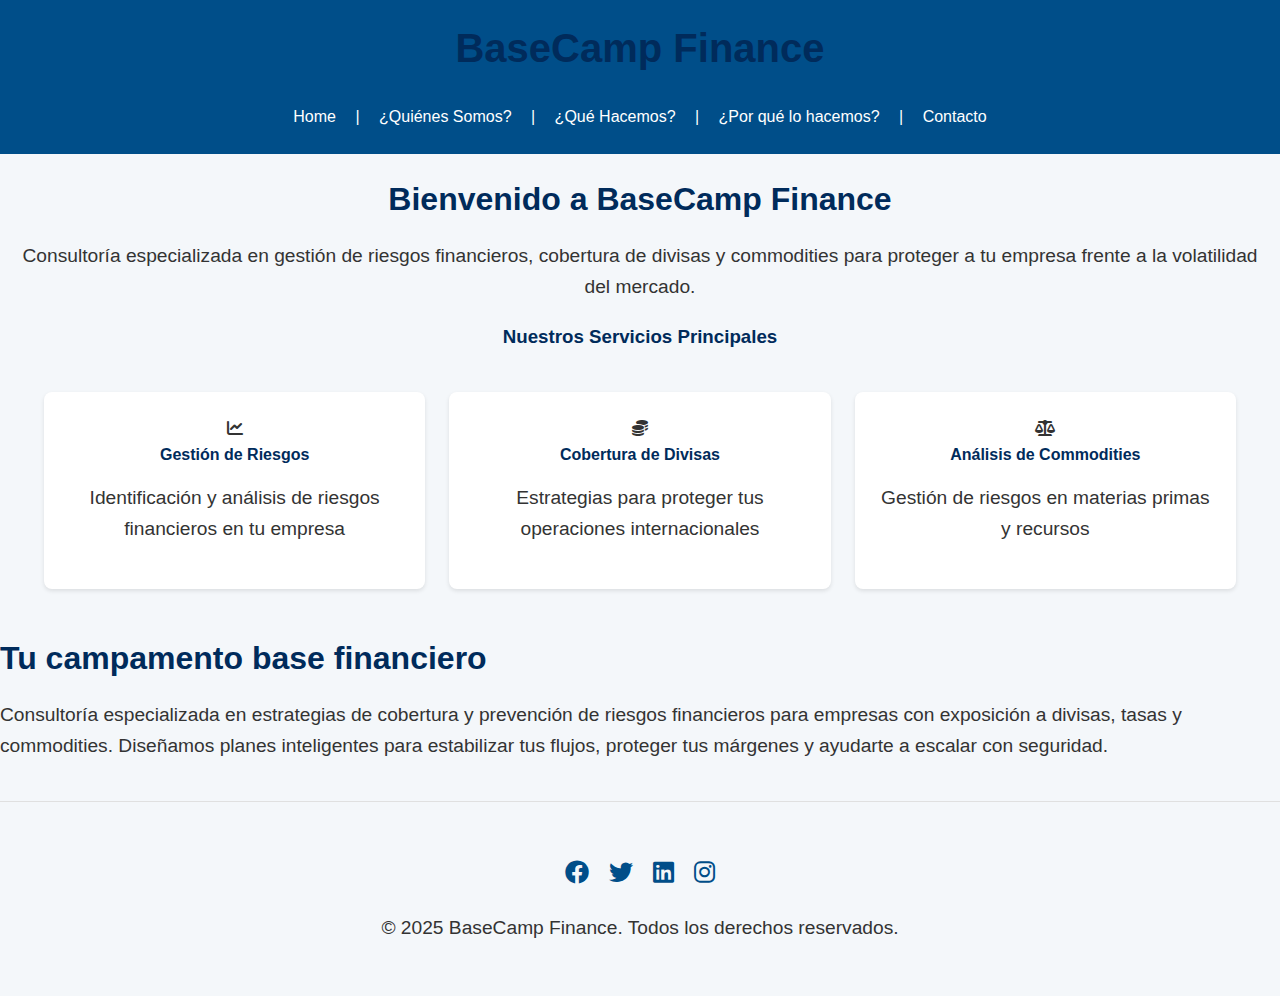
<file: Adan Covarubias 1ra entrega/pages/index.html>
<!DOCTYPE html>
<html lang='es'>
<head>
    <meta charset='UTF-8'>
    <title>BaseCamp Finance</title>
    <link rel="stylesheet" href="https://cdnjs.cloudflare.com/ajax/libs/font-awesome/6.0.0/css/all.min.css">
    <link rel='stylesheet' href='../css/styles.css'>
</head>
<body>
    <header>
        <h1>BaseCamp Finance</h1>
         <!-- Estos son enlaces relativos -->
        <nav>
            <a href='index.html'>Home</a> | 
            <a href='quienes_somos.html'>¿Quiénes Somos?</a> | 
            <a href='que_hacemos.html'>¿Qué Hacemos?</a> | 
            <a href='por_que_lo_hacemos.html'>¿Por qué lo hacemos?</a> | 
            <a href='contacto.html'>Contacto</a>
        </nav>
    </header>
    <main>
        <h2>Bienvenido a BaseCamp Finance</h2>
        <p>Consultoría especializada en gestión de riesgos financieros, cobertura de divisas y commodities para proteger a tu empresa frente a la volatilidad del mercado.</p>
        
        <section class="services-overview">
            <h3>Nuestros Servicios Principales</h3>
            <div class="services-grid">
                <div class="service-card">
                    <i class="fas fa-chart-line"></i>
                    <h4>Gestión de Riesgos</h4>
                    <p>Identificación y análisis de riesgos financieros en tu empresa</p>
                </div>
                <div class="service-card">
                    <i class="fas fa-coins"></i>
                    <h4>Cobertura de Divisas</h4>
                    <p>Estrategias para proteger tus operaciones internacionales</p>
                </div>
                <div class="service-card">
                    <i class="fas fa-balance-scale"></i>
                    <h4>Análisis de Commodities</h4>
                    <p>Gestión de riesgos en materias primas y recursos</p>
                </div>
            </div>
        </section>
    </main>
    
    <section>
        <h2>Tu campamento base financiero</h2>
        <p>Consultoría especializada en estrategias de cobertura y prevención de riesgos financieros para empresas con exposición a divisas, tasas y commodities. Diseñamos planes inteligentes para estabilizar tus flujos, proteger tus márgenes y ayudarte a escalar con seguridad.</p>
      </section>
      <footer>
        <div class="footer-content">
            <div class="social-icons">
                <a href="https://facebook.com/basecampfinance" target="_blank"><i class="fab fa-facebook"></i></a>
                <a href="https://twitter.com/basecampfinance" target="_blank"><i class="fab fa-twitter"></i></a>
                <a href="https://linkedin.com/company/basecampfinance" target="_blank"><i class="fab fa-linkedin"></i></a>
                <a href="https://instagram.com/basecampfinance" target="_blank"><i class="fab fa-instagram"></i></a>
            </div>
            <p>&copy; 2025 BaseCamp Finance. Todos los derechos reservados.</p>
        </div>
    </footer>
</body>
</html>
</file>
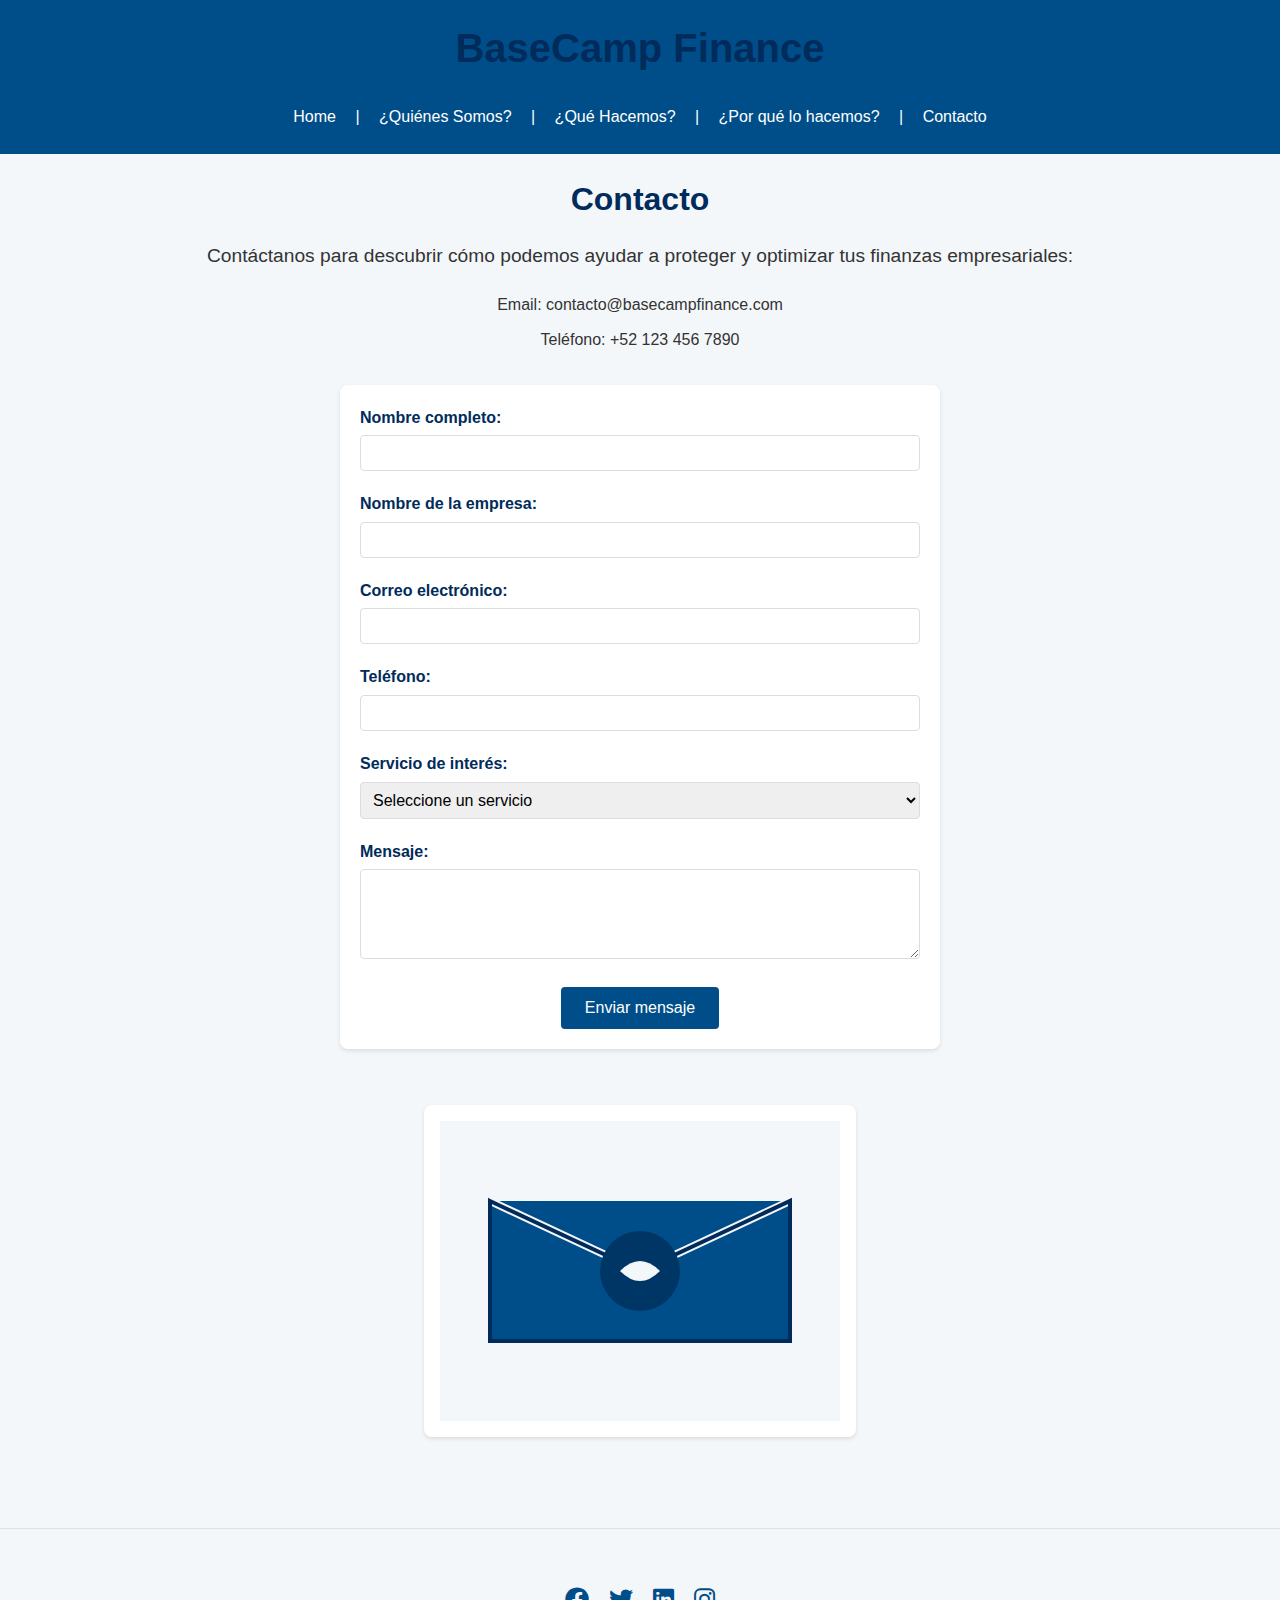
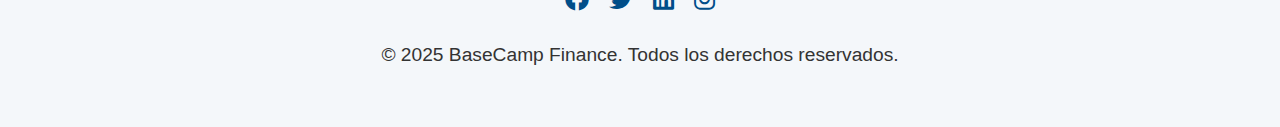
<file: Adan Covarubias 1ra entrega/pages/contacto.html>
<!DOCTYPE html>
<html lang='es'>
<head>
    <meta charset='UTF-8'>
    <title>Contacto</title>
    <link rel="stylesheet" href="https://cdnjs.cloudflare.com/ajax/libs/font-awesome/6.0.0/css/all.min.css">
    <link rel='stylesheet' href='../css/styles.css'>
</head>
<body>
    <header>
        <h1>BaseCamp Finance</h1>
        <nav>
            <a href='index.html'>Home</a> | 
            <a href='quienes_somos.html'>¿Quiénes Somos?</a> | 
            <a href='que_hacemos.html'>¿Qué Hacemos?</a> | 
            <a href='por_que_lo_hacemos.html'>¿Por qué lo hacemos?</a> | 
            <a href='contacto.html'>Contacto</a>
        </nav>
    </header>
    <main>
        <h2>Contacto</h2>
        <p>Contáctanos para descubrir cómo podemos ayudar a proteger y optimizar tus finanzas empresariales:</p>
        <ul>
            <li>Email: contacto@basecampfinance.com</li>
            <li>Teléfono: +52 123 456 7890</li>
        </ul>
        
        <form action="#" method="POST" class="formulario-contacto">
            <div class="form-grupo">
                <label for="nombre">Nombre completo:</label>
                <input type="text" id="nombre" name="nombre" required>
            </div>

            <div class="form-grupo">
                <label for="empresa">Nombre de la empresa:</label>
                <input type="text" id="empresa" name="empresa" required>
            </div>

            <div class="form-grupo">
                <label for="email">Correo electrónico:</label>
                <input type="email" id="email" name="email" required>
            </div>

            <div class="form-grupo">
                <label for="telefono">Teléfono:</label>
                <input type="tel" id="telefono" name="telefono">
            </div>

            <div class="form-grupo">
                <label for="servicio">Servicio de interés:</label>
                <select id="servicio" name="servicio" required>
                    <option value="">Seleccione un servicio</option>
                    <option value="cobertura_divisas">Cobertura de divisas</option>
                    <option value="gestion_riesgos">Gestión de riesgos financieros</option>
                    <option value="commodities">Cobertura de commodities</option>
                    <option value="asesoria">Asesoría financiera general</option>
                </select>
            </div>

            <div class="form-grupo">
                <label for="mensaje">Mensaje:</label>
                <textarea id="mensaje" name="mensaje" rows="4" required></textarea>
            </div>

            <button type="submit" class="boton-enviar">Enviar mensaje</button>
        </form>

        <img src='../images/contacto.svg' alt='Imagen de contacto'>
    </main>
    <footer>
        <div class="footer-content">
            <div class="social-icons">
                <a href="https://facebook.com/basecampfinance" target="_blank"><i class="fab fa-facebook"></i></a>
                <a href="https://twitter.com/basecampfinance" target="_blank"><i class="fab fa-twitter"></i></a>
                <a href="https://linkedin.com/company/basecampfinance" target="_blank"><i class="fab fa-linkedin"></i></a>
                <a href="https://instagram.com/basecampfinance" target="_blank"><i class="fab fa-instagram"></i></a>
            </div>
            <p>&copy; 2025 BaseCamp Finance. Todos los derechos reservados.</p>
        </div>
    </footer>
</body>
</html>
</file>
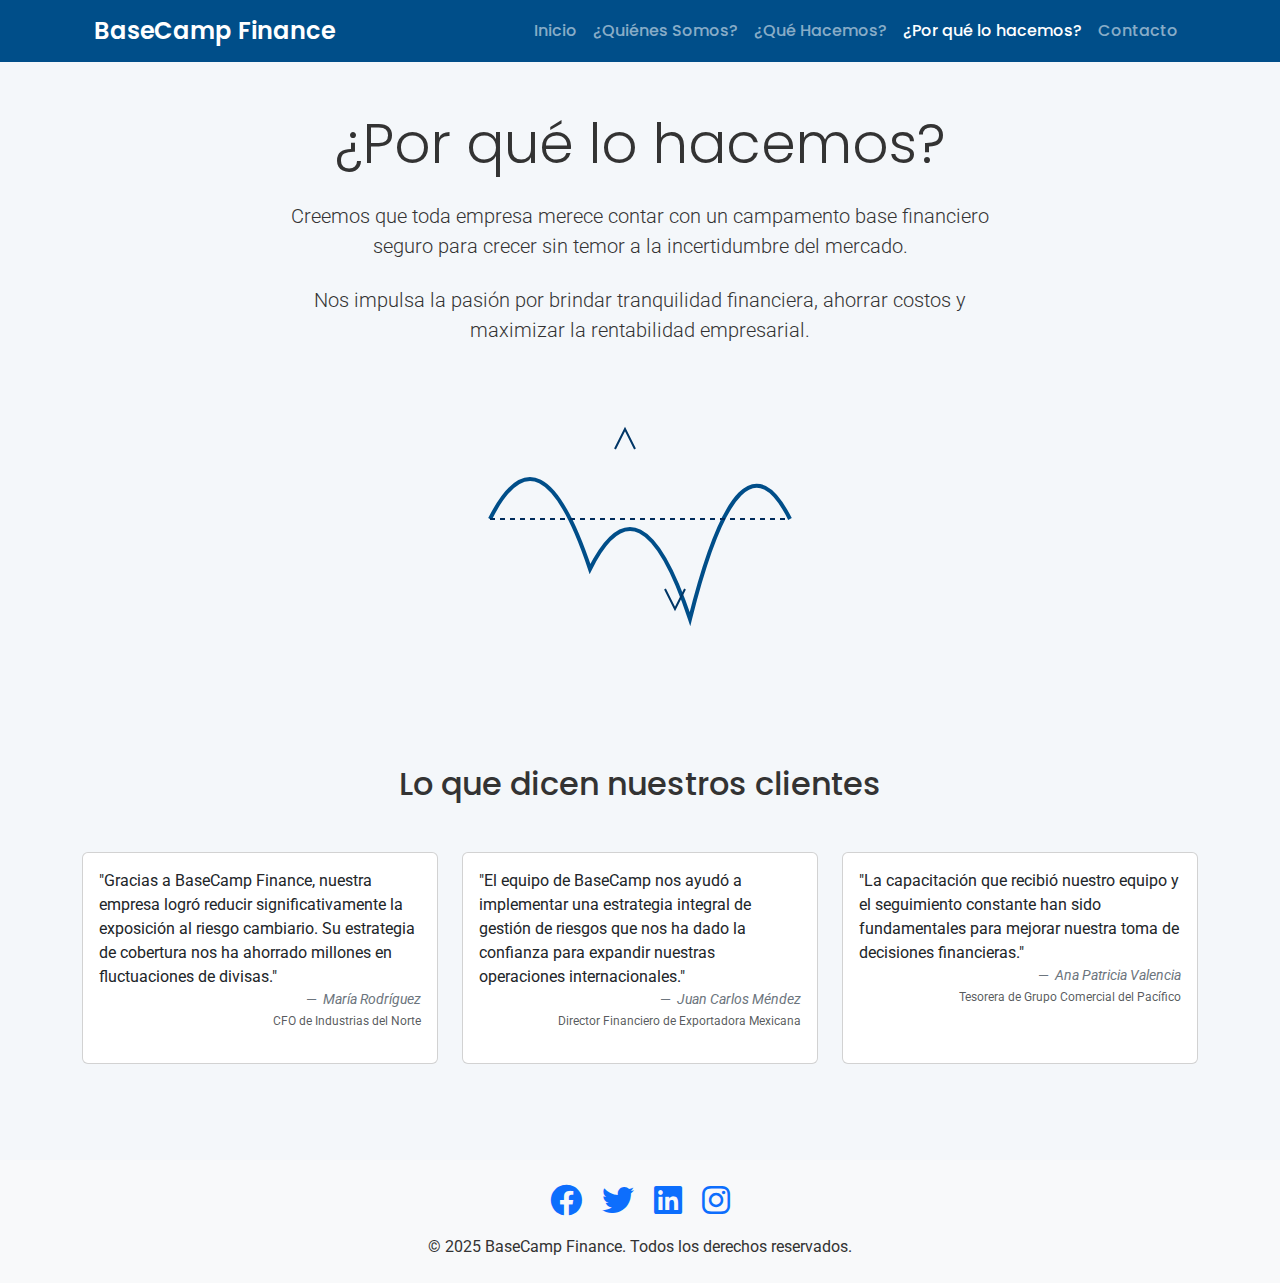
<file: Adan Covarubias 1ra entrega/pages/por_que_lo_hacemos.html>
<!DOCTYPE html>
<html lang='es'>
<head>
    <meta charset='UTF-8'>
    <meta name="viewport" content="width=device-width, initial-scale=1">
    <title>¿Por qué lo hacemos?</title>
    <!-- Bootstrap CSS -->
    <link href="https://cdn.jsdelivr.net/npm/bootstrap@5.3.0/dist/css/bootstrap.min.css" rel="stylesheet">
    <!-- Font Awesome -->
    <link rel="stylesheet" href="https://cdnjs.cloudflare.com/ajax/libs/font-awesome/6.0.0/css/all.min.css">
    <!-- Custom CSS -->
    <link rel='stylesheet' href='../pages/styles.css'>
</head>
<body>
    <header class="bg-primary">
        <div class="container">
            <nav class="navbar navbar-expand-lg navbar-dark">
                <div class="container-fluid">
                    <a class="navbar-brand" href="../index.html">BaseCamp Finance</a>
                    <button class="navbar-toggler" type="button" data-bs-toggle="collapse" data-bs-target="#navbarNav" aria-controls="navbarNav" aria-expanded="false" aria-label="Toggle navigation">
                        <span class="navbar-toggler-icon"></span>
                    </button>
                    <div class="collapse navbar-collapse" id="navbarNav">
                        <ul class="navbar-nav ms-auto">
                            <li class="nav-item"><a class="nav-link" href="../index.html">Inicio</a></li>
                            <li class="nav-item"><a class="nav-link" href="quienes_somos.html">¿Quiénes Somos?</a></li>
                            <li class="nav-item"><a class="nav-link" href="que_hacemos.html">¿Qué Hacemos?</a></li>
                            <li class="nav-item"><a class="nav-link active" href="por_que_lo_hacemos.html">¿Por qué lo hacemos?</a></li>
                            <li class="nav-item"><a class="nav-link" href="contacto.html">Contacto</a></li>
                        </ul>
                    </div>
                </div>
            </nav>
        </div>
    </header>

    <main class="container py-5">
        <section class="text-center mb-5">
            <h1 class="display-4 mb-4">¿Por qué lo hacemos?</h1>
            <div class="row justify-content-center">
                <div class="col-lg-8">
                    <p class="lead mb-4">Creemos que toda empresa merece contar con un campamento base financiero seguro para crecer sin temor a la incertidumbre del mercado.</p>
                    <p class="lead mb-4">Nos impulsa la pasión por brindar tranquilidad financiera, ahorrar costos y maximizar la rentabilidad empresarial.</p>
                </div>
            </div>
            <img src='../images/mercado_volatil.svg' alt='Imagen que simboliza volatilidad del mercado y seguridad financiera' class="img-fluid mb-5">
        </section>

        <section class="testimonials">
            <h2 class="text-center mb-5">Lo que dicen nuestros clientes</h2>
            
            <div class="row g-4">
                <div class="col-lg-4">
                    <div class="card h-100">
                        <div class="card-body">
                            <blockquote class="card-text mb-3">
                                "Gracias a BaseCamp Finance, nuestra empresa logró reducir significativamente la exposición al riesgo cambiario. Su estrategia de cobertura nos ha ahorrado millones en fluctuaciones de divisas."
                            </blockquote>
                            <footer class="blockquote-footer text-end">
                                <cite title="Autor">María Rodríguez</cite>
                                <br>
                                <small class="text-muted">CFO de Industrias del Norte</small>
                            </footer>
                        </div>
                    </div>
                </div>

                <div class="col-lg-4">
                    <div class="card h-100">
                        <div class="card-body">
                            <blockquote class="card-text mb-3">
                                "El equipo de BaseCamp nos ayudó a implementar una estrategia integral de gestión de riesgos que nos ha dado la confianza para expandir nuestras operaciones internacionales."
                            </blockquote>
                            <footer class="blockquote-footer text-end">
                                <cite title="Autor">Juan Carlos Méndez</cite>
                                <br>
                                <small class="text-muted">Director Financiero de Exportadora Mexicana</small>
                            </footer>
                        </div>
                    </div>
                </div>

                <div class="col-lg-4">
                    <div class="card h-100">
                        <div class="card-body">
                            <blockquote class="card-text mb-3">
                                "La capacitación que recibió nuestro equipo y el seguimiento constante han sido fundamentales para mejorar nuestra toma de decisiones financieras."
                            </blockquote>
                            <footer class="blockquote-footer text-end">
                                <cite title="Autor">Ana Patricia Valencia</cite>
                                <br>
                                <small class="text-muted">Tesorera de Grupo Comercial del Pacífico</small>
                            </footer>
                        </div>
                    </div>
                </div>
            </div>
        </section>
    </main>

    <footer class="bg-light mt-5 py-4">
        <div class="container">
            <div class="row justify-content-center">
                <div class="col-md-8 text-center">
                    <div class="social-icons mb-3">
                        <a href="https://facebook.com/basecampfinance" class="mx-2" target="_blank"><i class="fab fa-facebook fa-2x"></i></a>
                        <a href="https://twitter.com/basecampfinance" class="mx-2" target="_blank"><i class="fab fa-twitter fa-2x"></i></a>
                        <a href="https://linkedin.com/company/basecampfinance" class="mx-2" target="_blank"><i class="fab fa-linkedin fa-2x"></i></a>
                        <a href="https://instagram.com/basecampfinance" class="mx-2" target="_blank"><i class="fab fa-instagram fa-2x"></i></a>
                    </div>
                    <p class="mb-0">&copy; 2025 BaseCamp Finance. Todos los derechos reservados.</p>
                </div>
            </div>
        </div>
    </footer>

    <!-- Bootstrap Bundle with Popper -->
    <script src="https://cdn.jsdelivr.net/npm/bootstrap@5.3.0/dist/js/bootstrap.bundle.min.js"></script>
</body>
</html>
</file>
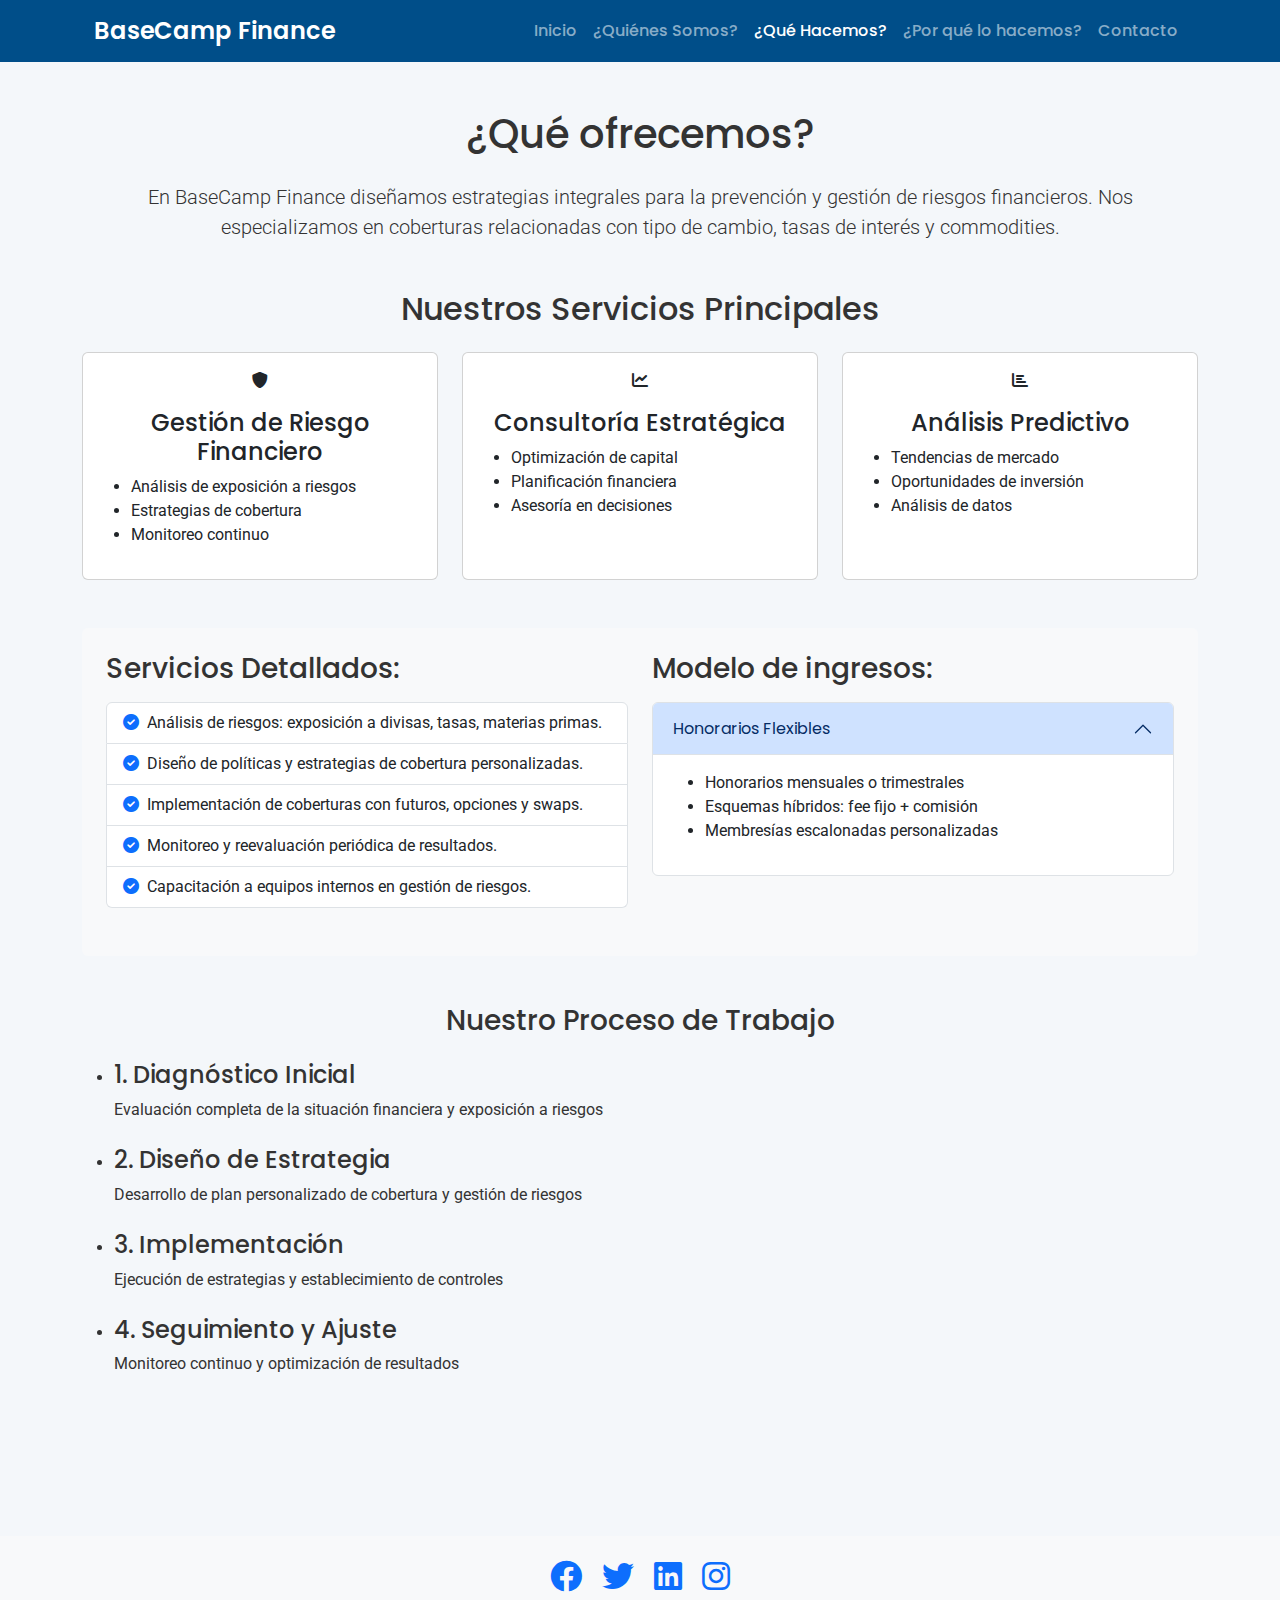
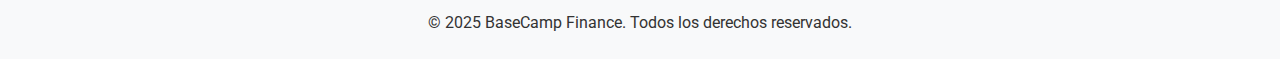
<file: Adan Covarubias 1ra entrega/pages/que_hacemos.html>
<!DOCTYPE html>
<html lang='es'>
<head>
    <meta charset='UTF-8'>
    <meta name="viewport" content="width=device-width, initial-scale=1">
    <title>¿Qué Hacemos?</title>
    <!-- Bootstrap CSS -->
    <link href="https://cdn.jsdelivr.net/npm/bootstrap@5.3.0/dist/css/bootstrap.min.css" rel="stylesheet">
    <!-- Font Awesome -->
    <link rel="stylesheet" href="https://cdnjs.cloudflare.com/ajax/libs/font-awesome/6.0.0/css/all.min.css">
    <!-- Custom CSS -->
    <link rel='stylesheet' href='../pages/styles.css'>
</head>
<body>
    <header class="bg-primary">
        <div class="container">
            <nav class="navbar navbar-expand-lg navbar-dark">
                <div class="container-fluid">
                    <a class="navbar-brand" href="../index.html">BaseCamp Finance</a>
                    <button class="navbar-toggler" type="button" data-bs-toggle="collapse" data-bs-target="#navbarNav" aria-controls="navbarNav" aria-expanded="false" aria-label="Toggle navigation">
                        <span class="navbar-toggler-icon"></span>
                    </button>
                    <div class="collapse navbar-collapse" id="navbarNav">
                        <ul class="navbar-nav ms-auto">
                            <li class="nav-item"><a class="nav-link" href="../index.html">Inicio</a></li>
                            <li class="nav-item"><a class="nav-link" href="quienes_somos.html">¿Quiénes Somos?</a></li>
                            <li class="nav-item"><a class="nav-link active" href="que_hacemos.html">¿Qué Hacemos?</a></li>
                            <li class="nav-item"><a class="nav-link" href="por_que_lo_hacemos.html">¿Por qué lo hacemos?</a></li>
                            <li class="nav-item"><a class="nav-link" href="contacto.html">Contacto</a></li>
                        </ul>
                    </div>
                </div>
            </nav>
        </div>
    </header>

    <main class="container py-5">
        <h1 class="text-center mb-4">¿Qué ofrecemos?</h1>
        <p class="lead text-center mb-5">En BaseCamp Finance diseñamos estrategias integrales para la prevención y gestión de riesgos financieros. Nos especializamos en coberturas relacionadas con tipo de cambio, tasas de interés y commodities.</p>

        <section class="servicios-principales mb-5">
            <h2 class="text-center mb-4">Nuestros Servicios Principales</h2>
            
            <div class="row g-4">
                <div class="col-md-4">
                    <div class="card h-100">
                        <div class="card-body text-center">
                            <div class="servicio-icono mb-3">
                                <i class="fas fa-shield-alt"></i>
                            </div>
                            <h3 class="card-title h4">Gestión de Riesgo Financiero</h3>
                            <ul class="custom-list text-start">
                                <li>Análisis de exposición a riesgos</li>
                                <li>Estrategias de cobertura</li>
                                <li>Monitoreo continuo</li>
                            </ul>
                        </div>
                    </div>
                </div>

                <div class="col-md-4">
                    <div class="card h-100">
                        <div class="card-body text-center">
                            <div class="servicio-icono mb-3">
                                <i class="fas fa-chart-line"></i>
                            </div>
                            <h3 class="card-title h4">Consultoría Estratégica</h3>
                            <ul class="custom-list text-start">
                                <li>Optimización de capital</li>
                                <li>Planificación financiera</li>
                                <li>Asesoría en decisiones</li>
                            </ul>
                        </div>
                    </div>
                </div>

                <div class="col-md-4">
                    <div class="card h-100">
                        <div class="card-body text-center">
                            <div class="servicio-icono mb-3">
                                <i class="fas fa-chart-bar"></i>
                            </div>
                            <h3 class="card-title h4">Análisis Predictivo</h3>
                            <ul class="custom-list text-start">
                                <li>Tendencias de mercado</li>
                                <li>Oportunidades de inversión</li>
                                <li>Análisis de datos</li>
                            </ul>
                        </div>
                    </div>
                </div>
            </div>
        </section>

        <section class="servicios-detallados bg-light p-4 rounded mb-5">
            <div class="row">
                <div class="col-md-6 mb-4">
                    <h3 class="mb-3">Servicios Detallados:</h3>
                    <ul class="list-group">
                        <li class="list-group-item"><i class="fas fa-check-circle text-primary me-2"></i>Análisis de riesgos: exposición a divisas, tasas, materias primas.</li>
                        <li class="list-group-item"><i class="fas fa-check-circle text-primary me-2"></i>Diseño de políticas y estrategias de cobertura personalizadas.</li>
                        <li class="list-group-item"><i class="fas fa-check-circle text-primary me-2"></i>Implementación de coberturas con futuros, opciones y swaps.</li>
                        <li class="list-group-item"><i class="fas fa-check-circle text-primary me-2"></i>Monitoreo y reevaluación periódica de resultados.</li>
                        <li class="list-group-item"><i class="fas fa-check-circle text-primary me-2"></i>Capacitación a equipos internos en gestión de riesgos.</li>
                    </ul>
                </div>

                <div class="col-md-6 mb-4">
                    <h3 class="mb-3">Modelo de ingresos:</h3>
                    <div class="accordion" id="accordionIngresos">
                        <div class="accordion-item">
                            <h2 class="accordion-header">
                                <button class="accordion-button" type="button" data-bs-toggle="collapse" data-bs-target="#collapseOne">
                                    Honorarios Flexibles
                                </button>
                            </h2>
                            <div id="collapseOne" class="accordion-collapse collapse show" data-bs-parent="#accordionIngresos">
                                <div class="accordion-body">
                                    <ul class="custom-list">
                                        <li>Honorarios mensuales o trimestrales</li>
                                        <li>Esquemas híbridos: fee fijo + comisión</li>
                                        <li>Membresías escalonadas personalizadas</li>
                                    </ul>
                                </div>
                            </div>
                        </div>
                    </div>
                </div>
            </div>
        </section>

        <section class="proceso-trabajo mb-5">
            <h3 class="text-center mb-4">Nuestro Proceso de Trabajo</h3>
            <div class="row">
                <div class="col-md-12">
                    <ul class="timeline custom-list">
                        <li class="mb-4">
                            <h4>1. Diagnóstico Inicial</h4>
                            <p>Evaluación completa de la situación financiera y exposición a riesgos</p>
                        </li>
                        <li class="mb-4">
                            <h4>2. Diseño de Estrategia</h4>
                            <p>Desarrollo de plan personalizado de cobertura y gestión de riesgos</p>
                        </li>
                        <li class="mb-4">
                            <h4>3. Implementación</h4>
                            <p>Ejecución de estrategias y establecimiento de controles</p>
                        </li>
                        <li>
                            <h4>4. Seguimiento y Ajuste</h4>
                            <p>Monitoreo continuo y optimización de resultados</p>
                        </li>
                    </ul>
                </div>
            </div>
        </section>
    </main>

    <footer class="bg-light mt-5 py-4">
        <div class="container">
            <div class="row justify-content-center">
                <div class="col-md-8 text-center">
                    <div class="redes-sociales mb-3"> <!-- antes: social-icons -->
                        <a href="https://facebook.com/basecampfinance" class="mx-2"><i class="fab fa-facebook fa-2x"></i></a>
                        <a href="https://twitter.com/basecampfinance" class="mx-2"><i class="fab fa-twitter fa-2x"></i></a>
                        <a href="https://linkedin.com/company/basecampfinance" class="mx-2"><i class="fab fa-linkedin fa-2x"></i></a>
                        <a href="https://instagram.com/basecampfinance" class="mx-2"><i class="fab fa-instagram fa-2x"></i></a>
                    </div>
                    <p class="mb-0">&copy; 2025 BaseCamp Finance. Todos los derechos reservados.</p>
                </div>
            </div>
        </div>
    </footer>

    <!-- Bootstrap Bundle with Popper -->
    <script src="https://cdn.jsdelivr.net/npm/bootstrap@5.3.0/dist/js/bootstrap.bundle.min.js"></script>
</body>
</html>
</file>
<file: Adan Covarubias 1ra entrega/css/styles.css>
/* base de estilos */
* {
    margin: 0;
    padding: 0;
    box-sizing: border-box;
}

body {
    font-family: Arial, sans-serif;
    background-color: #f4f7fa;
    color: #333;
    line-height: 1.6;
}

/* Tipografias */
h1, h2, h3, h4 {
    color: #002b5b;
    margin-bottom: 1rem;
}

h1 {
    font-size: 2.5em;
}

h2 {
    font-size: 2em;
}

p {
    font-size: 1.2em;
    margin-bottom: 1.25rem;
}

/* Layout Components */
header {
    background-color: #004e89;
    color: white;
    padding: 1rem 0;
    text-align: center;
}

main {
    padding: 1.25rem;
    text-align: center;
}

/* Barra navegadora */
nav {
    padding: 0.5rem 0;
}

nav a {
    color: white;
    text-decoration: none;
    margin: 0 0.9375rem;
    transition: color 0.3s ease;
}

nav a:hover {
    color: #aad3df;
}

/* cartas y grids*/
.services-grid {
    display: grid;
    grid-template-columns: repeat(auto-fit, minmax(250px, 1fr));
    gap: 1.5rem;
    padding: 1.5rem;
}

.service-card {
    background-color: white;
    padding: 1.5rem;
    border-radius: 8px;
    box-shadow: 0 2px 4px rgba(0,0,0,0.1);
    transition: transform 0.3s ease;
}

.service-card:hover {
    transform: translateY(-5px);
}

/* Formulario */
.formulario-contacto {
    max-width: 600px;
    margin: 2rem auto;
    padding: 1.25rem;
    background-color: white;
    border-radius: 8px;
    box-shadow: 0 2px 4px rgba(0,0,0,0.1);
}

.form-grupo {
    margin-bottom: 1.25rem;
    text-align: left;
}

.form-grupo label {
    display: block;
    margin-bottom: 0.3125rem;
    color: #002b5b;
    font-weight: bold;
}

.form-grupo input,
.form-grupo select,
.form-grupo textarea {
    width: 100%;
    padding: 0.5rem;
    border: 1px solid #ddd;
    border-radius: 4px;
    font-size: 1rem;
}

/* Botones */
.boton-enviar {
    background-color: #004e89;
    color: white;
    padding: 0.75rem 1.5rem;
    border: none;
    border-radius: 4px;
    cursor: pointer;
    font-size: 1rem;
    transition: background-color 0.3s;
}

.boton-enviar:hover {
    background-color: #003666;
}

/* Footer */
footer {
    background-color: #f4f7fa;
    padding: 2rem 0;
    margin-top: 2.5rem;
    border-top: 1px solid #e0e0e0;
}

.footer-content {
    text-align: center;
}

.social-icons {
    display: flex;
    justify-content: center;
    gap: 1.25rem;
    margin: 1.25rem 0;
}

.social-icons a {
    color: #004e89;
    font-size: 1.5rem;
    transition: color 0.3s ease;
}

.social-icons a:hover {
    color: #002b5b;
}

/* Secciones internas */
.testimonials,
.fundadores,
.adn-corporativo,
.servicios-principales,
.faq {
    margin: 2.5rem auto;
    max-width: 900px;
    padding: 1.5rem;
}

/* No sé si están bien estos componentes aquí, sí? */
.card {
    background-color: white;
    border-radius: 8px;
    padding: 1.5rem;
    margin-bottom: 1rem;
    box-shadow: 0 2px 4px rgba(0,0,0,0.1);
}

/* Lists */
ul {
    list-style-type: none;
}

ul li {
    margin: 0.625rem 0;
}

/* estilos de listas */
.adn-corporativo ul li {
    padding-left: 1.5rem;
    position: relative;
}

.adn-corporativo ul li:before {
    content: "•";
    color: #3498db;
    position: absolute;
    left: 0;
}

/* Imágenes */
main img {
    max-width: 100%;
    height: auto;
    margin: 1.5rem 0;
    border-radius: 8px;
    box-shadow: 0 2px 4px rgba(0,0,0,0.1);
}

/* SVG estilos de imágenes*/
img[src$=".svg"] {
    background-color: white;
    padding: 1rem;
    transition: transform 0.3s ease;
}

img[src$=".svg"]:hover {
    transform: scale(1.02);
}

/* Fundadores Adán y Diego */
.fundadores {
    max-width: 1200px;
    margin: 4rem auto;
    padding: 0 1.5rem;
}

.section-title {
    text-align: center;
    color: #004e89;
    font-size: 2.5rem;
    margin-bottom: 3rem;
    position: relative;
}

.section-title:after {
    content: '';
    position: absolute;
    bottom: -10px;
    left: 50%;
    transform: translateX(-50%);
    width: 100px;
    height: 4px;
    background-color: #004e89;
    border-radius: 2px;
}

.fundador-card {
    display: flex;
    align-items: center;
    gap: 3rem;
    margin-bottom: 4rem;
    padding: 2rem;
    background-color: white;
    border-radius: 12px;
    box-shadow: 0 4px 6px rgba(0,0,0,0.1);
    transition: transform 0.3s ease, box-shadow 0.3s ease;
}

.fundador-card:hover {
    transform: translateY(-5px);
    box-shadow: 0 8px 15px rgba(0,0,0,0.2);
}

.fundador-card.right {
    flex-direction: row;
}

.fundador-card.left {
    flex-direction: row;
}

.fundador-img-container {
    flex: 0 0 300px;
}

.fundador-img {
    width: 100%;
    height: auto;
    border-radius: 10px;
    transition: transform 0.3s ease;
}

.fundador-img:hover {
    transform: scale(1.05);
}

.fundador-info {
    flex: 1;
}

.fundador-info h4 {
    color: #004e89;
    font-size: 1.8rem;
    margin-bottom: 0.5rem;
}

.fundador-info .cargo {
    color: #666;
    font-size: 1.2rem;
    margin-bottom: 1.5rem;
    font-style: italic;
}

.fundador-info ul {
    list-style: none;
    padding-left: 0;
}

.fundador-info ul li {
    position: relative;
    padding-left: 1.5rem;
    margin: 0.8rem 0;
}

.fundador-info ul li:before {
    content: "→";
    position: absolute;
    left: 0;
    color: #004e89;
}

@media (max-width: 768px) {
    .fundador-card {
        flex-direction: column !important;
        gap: 1.5rem;
    }

    .fundador-img-container {
        flex: 0 0 auto;
        width: 100%;
        max-width: 250px;
        margin: 0 auto;
    }
    
    .fundador-info {
        text-align: center;
    }
    
    .fundador-info ul {
        text-align: left;
    }
}
</file>
<file: Adan Covarubias 1ra entrega/pages/styles.css>
/* Fuentes */
@import url('https://fonts.googleapis.com/css2?family=Poppins:wght@300;400;500;600;700&family=Roboto:wght@300;400;500;700&family=Merriweather:ital,wght@0,300;0,400;1,300;1,400&display=swap');

/* Variables - colores corporativos */
:root {
    --azul-principal: #004e89;
    --azul-oscuro: #002b5b;
    --celeste: #aad3df;
    --texto: #333;
    --fondo-claro: #f4f7fa;
}

/* Reset y base */
body {
    font-family: 'Roboto', sans-serif;
    color: var(--texto);
    background: var(--fondo-claro);
}

/* Tipografia */
h1, h2, h3, h4, .nav-link {
    font-family: 'Poppins', sans-serif;
}

/* arreglos de bootstrap */
.bg-primary { background-color: var(--azul-principal) !important; }

.btn-primary {
    background: var(--azul-principal);
    border-color: var(--azul-principal);
    transition: all 0.3s;
}

.btn-primary:hover {
    background: var(--azul-oscuro);
    border-color: var(--azul-oscuro);
    transform: translateY(-2px);
}

/* menu principal */
.navbar-brand {
    font-family: 'Poppins', sans-serif;
    font-weight: 600;
    font-size: 1.5rem;
}

.nav-link {
    font-weight: 500;
    transition: all 0.3s;
    position: relative;
}

/* efecto hover en el menu */
.nav-link:hover::after {
    content: '';
    position: absolute;
    bottom: 0;
    left: 0;
    width: 100%;
    height: 2px;
    background: var(--celeste);
}

/* listas personalizadas */
.contact-list {  /* antes era custom-list */
    list-style: none;
    padding-left: 0;
}

.contact-list li {
    position: relative;
    padding-left: 1.5rem;
    margin-bottom: 0.5rem;
}

.contact-list li::before {
    content: '→';
    position: absolute;
    left: 0;
    color: var(--azul-principal);
}

/* cards */
.contact-card {  /* antes era card */
    transition: all 0.3s;
    border: none;
    box-shadow: 0 2px 4px #0001;
}

.contact-card:hover {
    transform: translateY(-5px);
    box-shadow: 0 4px 8px #0002;
}

/* iconos de servicios */
.servicio-icon {
    font-size: 2.5rem;
    color: var(--azul-principal);
}

/* formularios */
.form-control:focus {
    border-color: var(--celeste);
    box-shadow: 0 0 0 0.2rem #aad3df40;
}

/* redes sociales */
.social-links a {
    color: var(--azul-principal);
    transition: color 0.3s;
}

.social-links a:hover {
    color: var(--azul-oscuro);
}

/* responsive */
@media (max-width: 768px) {
    .navbar-brand { font-size: 1.25rem; }
    h1 { font-size: 2rem; }
    .contact-card { margin-bottom: 1rem; }
}

/* fixes para safari */
@media not all and (min-resolution:.001dpcm) { 
    .contact-card {
        -webkit-transform: translateZ(0);
    }
}

/* hack para firefox */
@-moz-document url-prefix() { 
    .btn-primary:hover {
        transform: translateY(-1px);
    }
}
</file>
